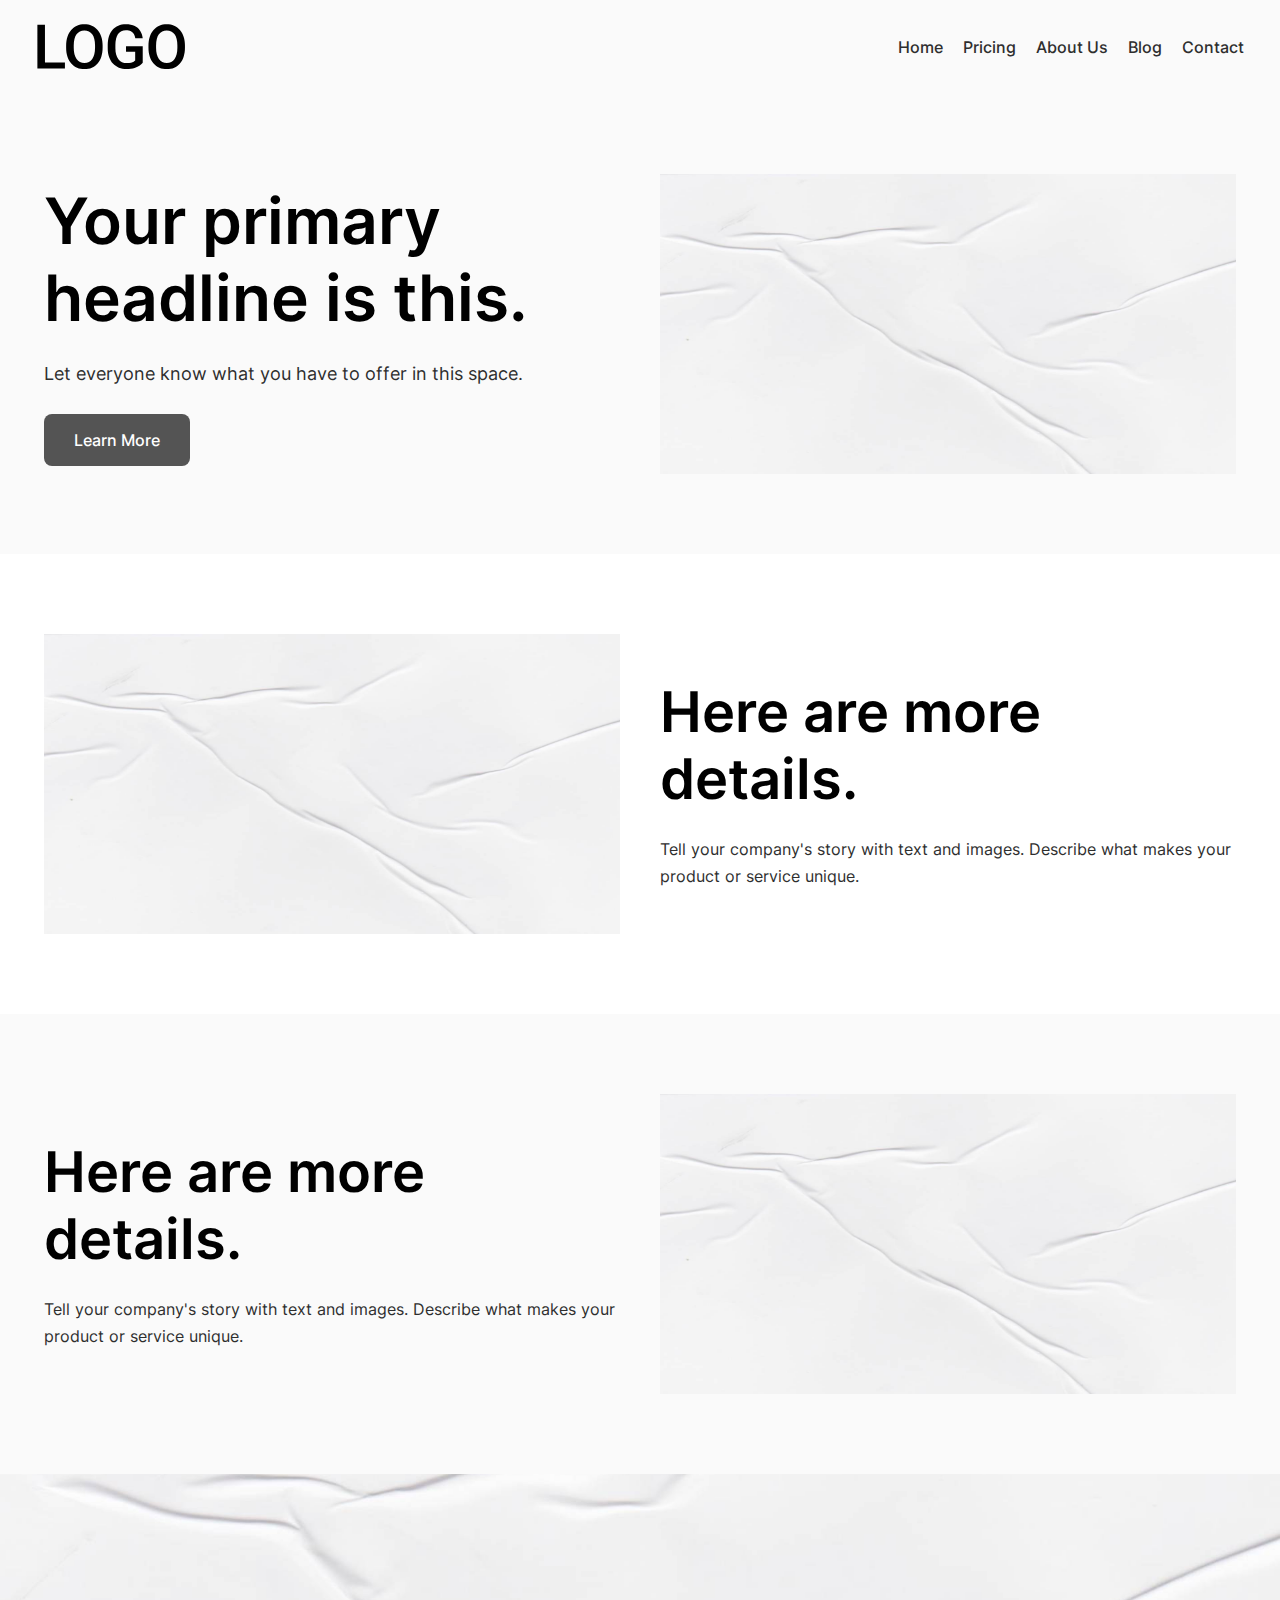
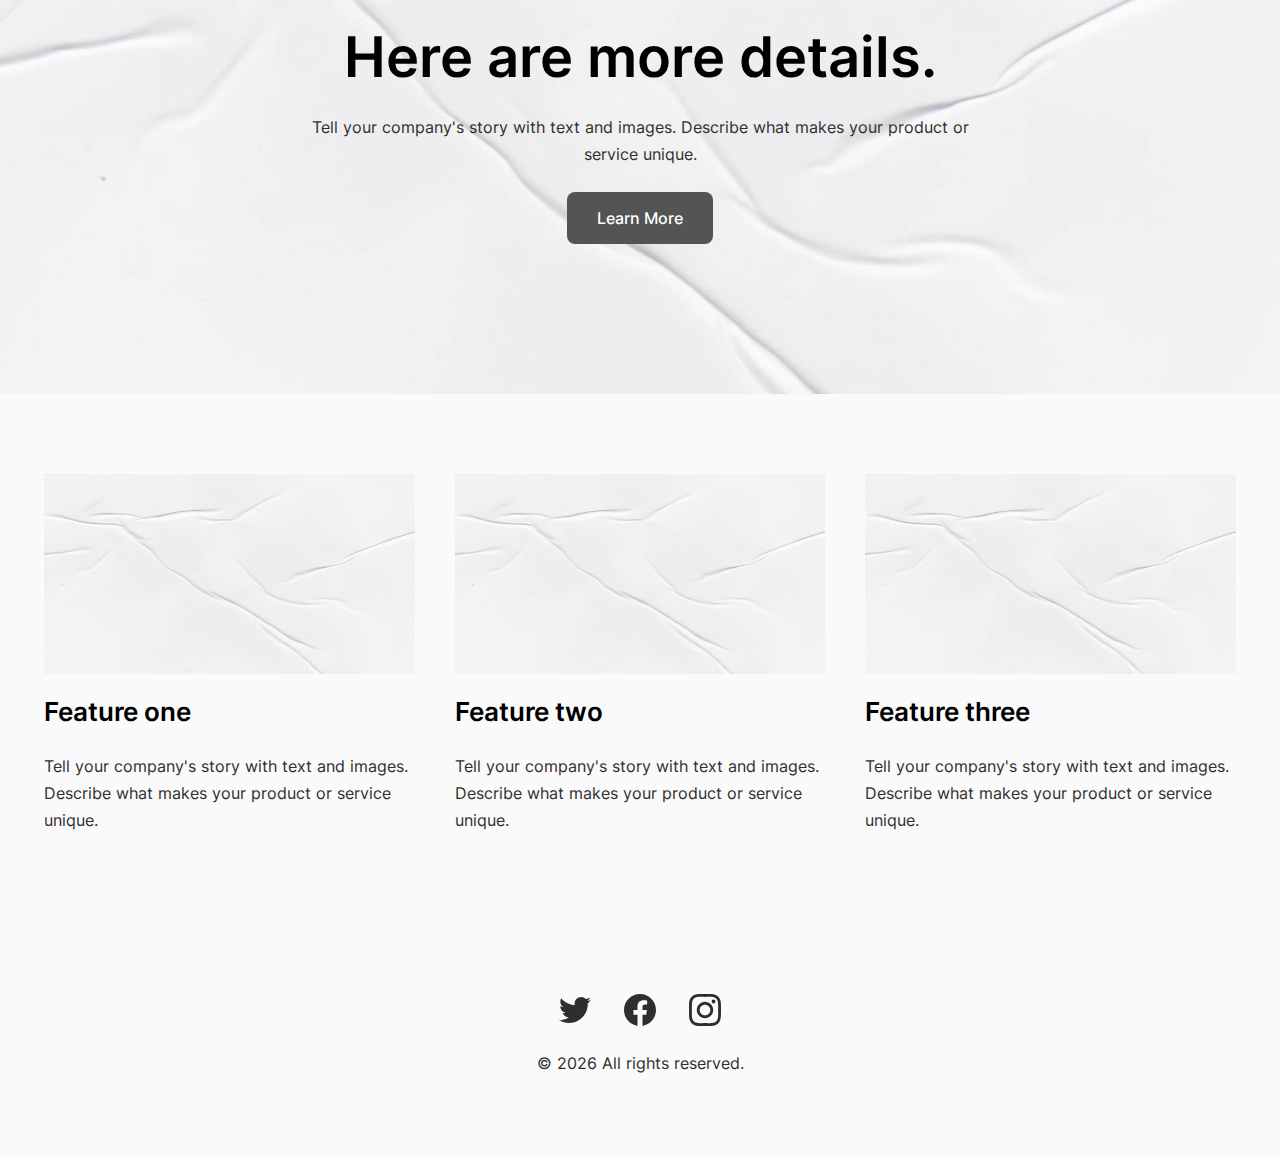
<file: index.html>
<!DOCTYPE html>
<html lang="en">
<head>
    <meta charset="UTF-8">
    <meta http-equiv="X-UA-Compatible" content="IE=edge">
    <meta name="viewport" content="width=device-width, initial-scale=1.0">
    <link rel="stylesheet" href="zyrohunt.content/css/main.css">
    <title>Zyrohunt Boilerplate</title>
</head>
<body>

    <!-- header -->

    <header class="header">
        <div class="header__container">
            <div class="header-content">
                <a href="index" class="header-logo">
                    <img src="zyrohunt.content/img/logo.svg">
                </a>
                <div class="hamburger-icon">
                    <span class="burger-first"></span>
                    <span class="burger-second"></span>
                    <span class="burger-third"></span>
                </div>
                <nav class="primary-menu">
                    <ul class="primary-menu_links">

                        <li class="nav-item">
                            <a href="index">Home</a>
                        </li>
                        <li class="nav-item">
                            <a href="pricing">Pricing</a>
                        </li>
                        <li class="nav-item">
                            <a href="about">About Us</a>
                        </li>
                        <li class="nav-item">
                            <a href="blog">Blog</a>
                        </li>
                        <li class="nav-item">
                            <a href="contact">Contact</a>
                        </li>

                    </ul>
                </nav>
            </div>
        </div>
    </header>

    <!-- main website content -->

    <main>

        <div class="zh-row-layout banner">
            <div class="row-fluid content-wrapper--vertical-spacing">
                <div class="zh-banner-content">
                    <div class="zh-inner-banner-1">
                        <h1>Your primary headline is this.</h1>
                        <p>Let everyone know what you have to offer in this space.</p>
                        <a href="#" class="zh-button">Learn More</a>
                    </div>
                    <div class="zh-inner-banner-2">
                        <img src="zyrohunt.content/img/placeholder-image.jpg" class="zh-banner-img" alt="Placeholder">
                    </div>
                </div>
            </div>
        </div>

        <div class="zh-row-layout zh-sc-2">
            <div class="row-fluid content-wrapper--vertical-spacing">
                <div class="zh-section-two">
                    <div class="zh-inner-section-two-1">
                        <img src="zyrohunt.content/img/placeholder-image.jpg" class="zh-section-two-img" alt="Placeholder">
                    </div>
                    <div class="zh-inner-section-two-2">
                        <h2>Here are more details.</h2>
                        <p>Tell your company's story with text and images. Describe what makes your product or service unique.</p>
                    </div>
                </div>
            </div>
        </div>

        <div class="zh-row-layout zh-sc-3">
            <div class="row-fluid content-wrapper--vertical-spacing">
                <div class="zh-section-three">
                    <div class="zh-inner-section-three-1">
                        <h2>Here are more details.</h2>
                        <p>Tell your company's story with text and images. Describe what makes your product or service unique.</p>
                    </div>
                    <div class="zh-inner-section-three-2">
                        <img src="zyrohunt.content/img/placeholder-image.jpg" class="zh-section-three-img" alt="Placeholder">
                    </div>
                </div>
            </div>
        </div>

        <div class="zh-row-layout zh-sc-4">
            <div class="row-fluid content-wrapper--vertical-spacing">
                <div class="zh-section-four">
                    <div class="zh-inner-section-four-1"></div>
                    <div class="zh-inner-section-four-2">
                        <h2>Here are more details.</h2>
                        <p>Tell your company's story with text and images. Describe what makes your product or service unique.</p>
                        <a href="#" class="zh-button">Learn More</a>
                    </div>
                    <div class="zh-inner-section-four-3"></div>
                </div>
            </div>
        </div>
        
        <div class="zh-row-layout zh-sc-5">
            <div class="row-fluid content-wrapper--vertical-spacing">
                <div class="zh-section-five">
                    <div class="zh-inner-section-five-1">
                        <img src="zyrohunt.content/img/placeholder-image.jpg" class="zh-section-five-img" alt="Placeholder">
                        <h4>Feature one</h4>
                        <p>Tell your company's story with text and images. Describe what makes your product or service unique.</p>
                    </div>
                    <div class="zh-inner-section-five-2">
                        <img src="zyrohunt.content/img/placeholder-image.jpg" class="zh-section-five-img" alt="Placeholder">
                        <h4>Feature two</h4>
                        <p>Tell your company's story with text and images. Describe what makes your product or service unique.</p>
                    </div>
                    <div class="zh-inner-section-five-3">
                        <img src="zyrohunt.content/img/placeholder-image.jpg" class="zh-section-five-img" alt="Placeholder">
                        <h4>Feature three</h4>
                        <p>Tell your company's story with text and images. Describe what makes your product or service unique.</p>
                    </div>
                </div>
            </div>
        </div>



    </main>

    <!-- footer -->

    <footer class="footer">
        <div class="footer__container">
            <div class="footer-content content-wrapper--vertical-spacing">
                <div class="footer-social">
                    <a href="https://twitter.com/" target="_blank" title="Go to Twitter page" class="footer_social-links">
                        <svg width="24" height="24" viewBox="0 0 24 24" fill="none" xmlns="http://www.w3.org/2000/svg">
                            <path d="M21.5331 7.11165C21.5483 7.32484 21.5483 7.53807 21.5483 7.75126C21.5483 14.2538 16.5991 21.7462 7.55333 21.7462C4.7665 21.7462 2.17768 20.9391 0 19.5381C0.395955 19.5838 0.776628 19.599 1.18782 19.599C3.48728 19.599 5.60407 18.8224 7.29444 17.4975C5.13199 17.4518 3.31979 16.0356 2.69542 14.0863C3.00001 14.132 3.30456 14.1624 3.62439 14.1624C4.066 14.1624 4.50766 14.1015 4.9188 13.9949C2.66499 13.538 0.974582 11.5584 0.974582 9.1675V9.10661C1.62938 9.47209 2.39087 9.70052 3.19792 9.73094C1.87304 8.84767 1.00505 7.34007 1.00505 5.63447C1.00505 4.72078 1.24866 3.88321 1.67508 3.15224C4.09642 6.13702 7.73605 8.08623 11.8172 8.29946C11.7411 7.93398 11.6954 7.55331 11.6954 7.17259C11.6954 4.46189 13.8883 2.25378 16.6142 2.25378C18.0304 2.25378 19.3096 2.84769 20.2081 3.80709C21.3198 3.5939 22.3858 3.18271 23.33 2.61927C22.9644 3.76143 22.1878 4.72082 21.1675 5.32992C22.1574 5.22337 23.1168 4.9492 24 4.56853C23.3301 5.54311 22.4924 6.4111 21.5331 7.11165Z" fill="currentColor">
                            </path>
                        </svg>
                    </a>
                    <a href="https://www.facebook.com/" target="_blank" title="Go to Facebook page" class="footer_social-links">
                        <svg width="24" height="24" viewBox="0 0 24 24" fill="none" xmlns="http://www.w3.org/2000/svg"><path d="M24 12.0726C24 5.44354 18.629 0.0725708 12 0.0725708C5.37097 0.0725708 0 5.44354 0 12.0726C0 18.0619 4.38823 23.0264 10.125 23.9274V15.5414H7.07661V12.0726H10.125V9.4287C10.125 6.42144 11.9153 4.76031 14.6574 4.76031C15.9706 4.76031 17.3439 4.99451 17.3439 4.99451V7.94612H15.8303C14.34 7.94612 13.875 8.87128 13.875 9.82015V12.0726H17.2031L16.6708 15.5414H13.875V23.9274C19.6118 23.0264 24 18.0619 24 12.0726Z" fill="currentColor"></path></svg>
                    </a>
                    <a href="https://www.instagram.com/" target="_blank" title="Go to Instagram page" class="footer_social-links">
                        <svg width="24" height="24" viewBox="0 0 24 24" fill="none" xmlns="http://www.w3.org/2000/svg"><path d="M12.0027 5.84808C8.59743 5.84808 5.85075 8.59477 5.85075 12C5.85075 15.4053 8.59743 18.1519 12.0027 18.1519C15.4079 18.1519 18.1546 15.4053 18.1546 12C18.1546 8.59477 15.4079 5.84808 12.0027 5.84808ZM12.0027 15.9996C9.80212 15.9996 8.00312 14.2059 8.00312 12C8.00312 9.7941 9.79677 8.00046 12.0027 8.00046C14.2086 8.00046 16.0022 9.7941 16.0022 12C16.0022 14.2059 14.2032 15.9996 12.0027 15.9996ZM19.8412 5.59644C19.8412 6.39421 19.1987 7.03135 18.4062 7.03135C17.6085 7.03135 16.9713 6.38885 16.9713 5.59644C16.9713 4.80402 17.6138 4.16153 18.4062 4.16153C19.1987 4.16153 19.8412 4.80402 19.8412 5.59644ZM23.9157 7.05277C23.8247 5.13063 23.3856 3.42801 21.9775 2.02522C20.5747 0.622429 18.8721 0.183388 16.9499 0.0870135C14.9689 -0.0254238 9.03112 -0.0254238 7.05008 0.0870135C5.1333 0.178034 3.43068 0.617075 2.02253 2.01986C0.614389 3.42265 0.180703 5.12527 0.0843279 7.04742C-0.0281093 9.02845 -0.0281093 14.9662 0.0843279 16.9472C0.175349 18.8694 0.614389 20.572 2.02253 21.9748C3.43068 23.3776 5.12794 23.8166 7.05008 23.913C9.03112 24.0254 14.9689 24.0254 16.9499 23.913C18.8721 23.822 20.5747 23.3829 21.9775 21.9748C23.3803 20.572 23.8193 18.8694 23.9157 16.9472C24.0281 14.9662 24.0281 9.03381 23.9157 7.05277ZM21.3564 19.0728C20.9388 20.1223 20.1303 20.9307 19.0755 21.3537C17.496 21.9802 13.7481 21.8356 12.0027 21.8356C10.2572 21.8356 6.50396 21.9748 4.92984 21.3537C3.88042 20.9361 3.07195 20.1276 2.64897 19.0728C2.02253 17.4934 2.16709 13.7455 2.16709 12C2.16709 10.2546 2.02789 6.50129 2.64897 4.92717C3.06659 3.87776 3.87507 3.06928 4.92984 2.6463C6.50931 2.01986 10.2572 2.16443 12.0027 2.16443C13.7481 2.16443 17.5014 2.02522 19.0755 2.6463C20.1249 3.06392 20.9334 3.8724 21.3564 4.92717C21.9828 6.50665 21.8383 10.2546 21.8383 12C21.8383 13.7455 21.9828 17.4987 21.3564 19.0728Z" fill="currentColor"></path></svg>
                    </a>
                </div>
                <div class="footer-copyright">
                    <p>© <script>document.write(new Date().getFullYear())</script> All rights reserved.</p>
                </div>
            </div>
        </div>
    </footer>

    <!--------- Script ------------>
    <script src="zyrohunt.content/js/script.js" type="text/javascript"></script>

</body>
</html>
</file>
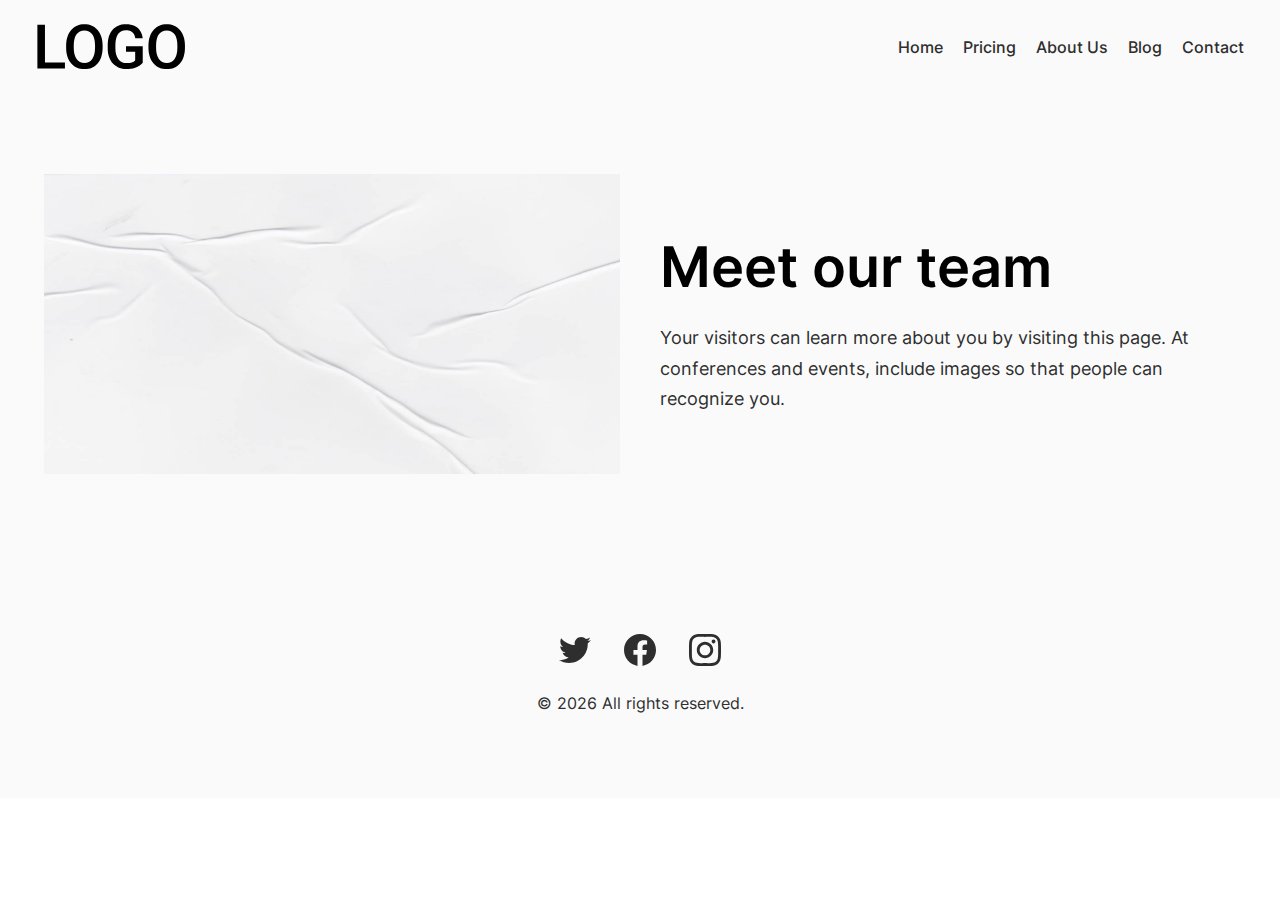
<file: about.html>
<!DOCTYPE html>
<html lang="en">
<head>
    <meta charset="UTF-8">
    <meta http-equiv="X-UA-Compatible" content="IE=edge">
    <meta name="viewport" content="width=device-width, initial-scale=1.0">
    <link rel="stylesheet" href="zyrohunt.content/css/main.css">
    <title>Zyrohunt Boilerplate</title>
</head>
<body>

    <!-- header -->

    <header class="header">
        <div class="header__container">
            <div class="header-content">
                <a href="index" class="header-logo">
                    <img src="zyrohunt.content/img/logo.svg">
                </a>
                <div class="hamburger-icon">
                    <span class="burger-first"></span>
                    <span class="burger-second"></span>
                    <span class="burger-third"></span>
                </div>
                <nav class="primary-menu">
                    <ul class="primary-menu_links">

                        <li class="nav-item">
                            <a href="index">Home</a>
                        </li>
                        <li class="nav-item">
                            <a href="pricing">Pricing</a>
                        </li>
                        <li class="nav-item">
                            <a href="about">About Us</a>
                        </li>
                        <li class="nav-item">
                            <a href="blog">Blog</a>
                        </li>
                        <li class="nav-item">
                            <a href="contact">Contact</a>
                        </li>

                    </ul>
                </nav>
            </div>
        </div>
    </header>

    <!-- main website content -->

    <main>

        <div class="zh-row-layout zh-sc-2 about">
            <div class="row-fluid content-wrapper--vertical-spacing">
                <div class="zh-section-two">
                    <div class="zh-inner-section-two-1">
                        <img src="zyrohunt.content/img/placeholder-image.jpg" class="zh-section-two-img" alt="Placeholder">
                    </div>
                    <div class="zh-inner-section-two-2">
                        <h2>Meet our team</h2>
                        <p>Your visitors can learn more about you by visiting this page. At conferences and events, include images so that people can recognize you.</p>
                    </div>
                </div>
            </div>
        </div>

    </main>

    <!-- footer -->

    <footer class="footer">
        <div class="footer__container">
            <div class="footer-content content-wrapper--vertical-spacing">
                <div class="footer-social">
                    <a href="https://twitter.com/" target="_blank" title="Go to Twitter page" class="footer_social-links">
                        <svg width="24" height="24" viewBox="0 0 24 24" fill="none" xmlns="http://www.w3.org/2000/svg">
                            <path d="M21.5331 7.11165C21.5483 7.32484 21.5483 7.53807 21.5483 7.75126C21.5483 14.2538 16.5991 21.7462 7.55333 21.7462C4.7665 21.7462 2.17768 20.9391 0 19.5381C0.395955 19.5838 0.776628 19.599 1.18782 19.599C3.48728 19.599 5.60407 18.8224 7.29444 17.4975C5.13199 17.4518 3.31979 16.0356 2.69542 14.0863C3.00001 14.132 3.30456 14.1624 3.62439 14.1624C4.066 14.1624 4.50766 14.1015 4.9188 13.9949C2.66499 13.538 0.974582 11.5584 0.974582 9.1675V9.10661C1.62938 9.47209 2.39087 9.70052 3.19792 9.73094C1.87304 8.84767 1.00505 7.34007 1.00505 5.63447C1.00505 4.72078 1.24866 3.88321 1.67508 3.15224C4.09642 6.13702 7.73605 8.08623 11.8172 8.29946C11.7411 7.93398 11.6954 7.55331 11.6954 7.17259C11.6954 4.46189 13.8883 2.25378 16.6142 2.25378C18.0304 2.25378 19.3096 2.84769 20.2081 3.80709C21.3198 3.5939 22.3858 3.18271 23.33 2.61927C22.9644 3.76143 22.1878 4.72082 21.1675 5.32992C22.1574 5.22337 23.1168 4.9492 24 4.56853C23.3301 5.54311 22.4924 6.4111 21.5331 7.11165Z" fill="currentColor">
                            </path>
                        </svg>
                    </a>
                    <a href="https://www.facebook.com/" target="_blank" title="Go to Facebook page" class="footer_social-links">
                        <svg width="24" height="24" viewBox="0 0 24 24" fill="none" xmlns="http://www.w3.org/2000/svg"><path d="M24 12.0726C24 5.44354 18.629 0.0725708 12 0.0725708C5.37097 0.0725708 0 5.44354 0 12.0726C0 18.0619 4.38823 23.0264 10.125 23.9274V15.5414H7.07661V12.0726H10.125V9.4287C10.125 6.42144 11.9153 4.76031 14.6574 4.76031C15.9706 4.76031 17.3439 4.99451 17.3439 4.99451V7.94612H15.8303C14.34 7.94612 13.875 8.87128 13.875 9.82015V12.0726H17.2031L16.6708 15.5414H13.875V23.9274C19.6118 23.0264 24 18.0619 24 12.0726Z" fill="currentColor"></path></svg>
                    </a>
                    <a href="https://www.instagram.com/" target="_blank" title="Go to Instagram page" class="footer_social-links">
                        <svg width="24" height="24" viewBox="0 0 24 24" fill="none" xmlns="http://www.w3.org/2000/svg"><path d="M12.0027 5.84808C8.59743 5.84808 5.85075 8.59477 5.85075 12C5.85075 15.4053 8.59743 18.1519 12.0027 18.1519C15.4079 18.1519 18.1546 15.4053 18.1546 12C18.1546 8.59477 15.4079 5.84808 12.0027 5.84808ZM12.0027 15.9996C9.80212 15.9996 8.00312 14.2059 8.00312 12C8.00312 9.7941 9.79677 8.00046 12.0027 8.00046C14.2086 8.00046 16.0022 9.7941 16.0022 12C16.0022 14.2059 14.2032 15.9996 12.0027 15.9996ZM19.8412 5.59644C19.8412 6.39421 19.1987 7.03135 18.4062 7.03135C17.6085 7.03135 16.9713 6.38885 16.9713 5.59644C16.9713 4.80402 17.6138 4.16153 18.4062 4.16153C19.1987 4.16153 19.8412 4.80402 19.8412 5.59644ZM23.9157 7.05277C23.8247 5.13063 23.3856 3.42801 21.9775 2.02522C20.5747 0.622429 18.8721 0.183388 16.9499 0.0870135C14.9689 -0.0254238 9.03112 -0.0254238 7.05008 0.0870135C5.1333 0.178034 3.43068 0.617075 2.02253 2.01986C0.614389 3.42265 0.180703 5.12527 0.0843279 7.04742C-0.0281093 9.02845 -0.0281093 14.9662 0.0843279 16.9472C0.175349 18.8694 0.614389 20.572 2.02253 21.9748C3.43068 23.3776 5.12794 23.8166 7.05008 23.913C9.03112 24.0254 14.9689 24.0254 16.9499 23.913C18.8721 23.822 20.5747 23.3829 21.9775 21.9748C23.3803 20.572 23.8193 18.8694 23.9157 16.9472C24.0281 14.9662 24.0281 9.03381 23.9157 7.05277ZM21.3564 19.0728C20.9388 20.1223 20.1303 20.9307 19.0755 21.3537C17.496 21.9802 13.7481 21.8356 12.0027 21.8356C10.2572 21.8356 6.50396 21.9748 4.92984 21.3537C3.88042 20.9361 3.07195 20.1276 2.64897 19.0728C2.02253 17.4934 2.16709 13.7455 2.16709 12C2.16709 10.2546 2.02789 6.50129 2.64897 4.92717C3.06659 3.87776 3.87507 3.06928 4.92984 2.6463C6.50931 2.01986 10.2572 2.16443 12.0027 2.16443C13.7481 2.16443 17.5014 2.02522 19.0755 2.6463C20.1249 3.06392 20.9334 3.8724 21.3564 4.92717C21.9828 6.50665 21.8383 10.2546 21.8383 12C21.8383 13.7455 21.9828 17.4987 21.3564 19.0728Z" fill="currentColor"></path></svg>
                    </a>
                </div>
                <div class="footer-copyright">
                    <p>© <script>document.write(new Date().getFullYear())</script> All rights reserved.</p>
                </div>
            </div>
        </div>
    </footer>

    <!--------- Script ------------>
    <script src="zyrohunt.content/js/script.js" type="text/javascript"></script>

</body>
</html>
</file>
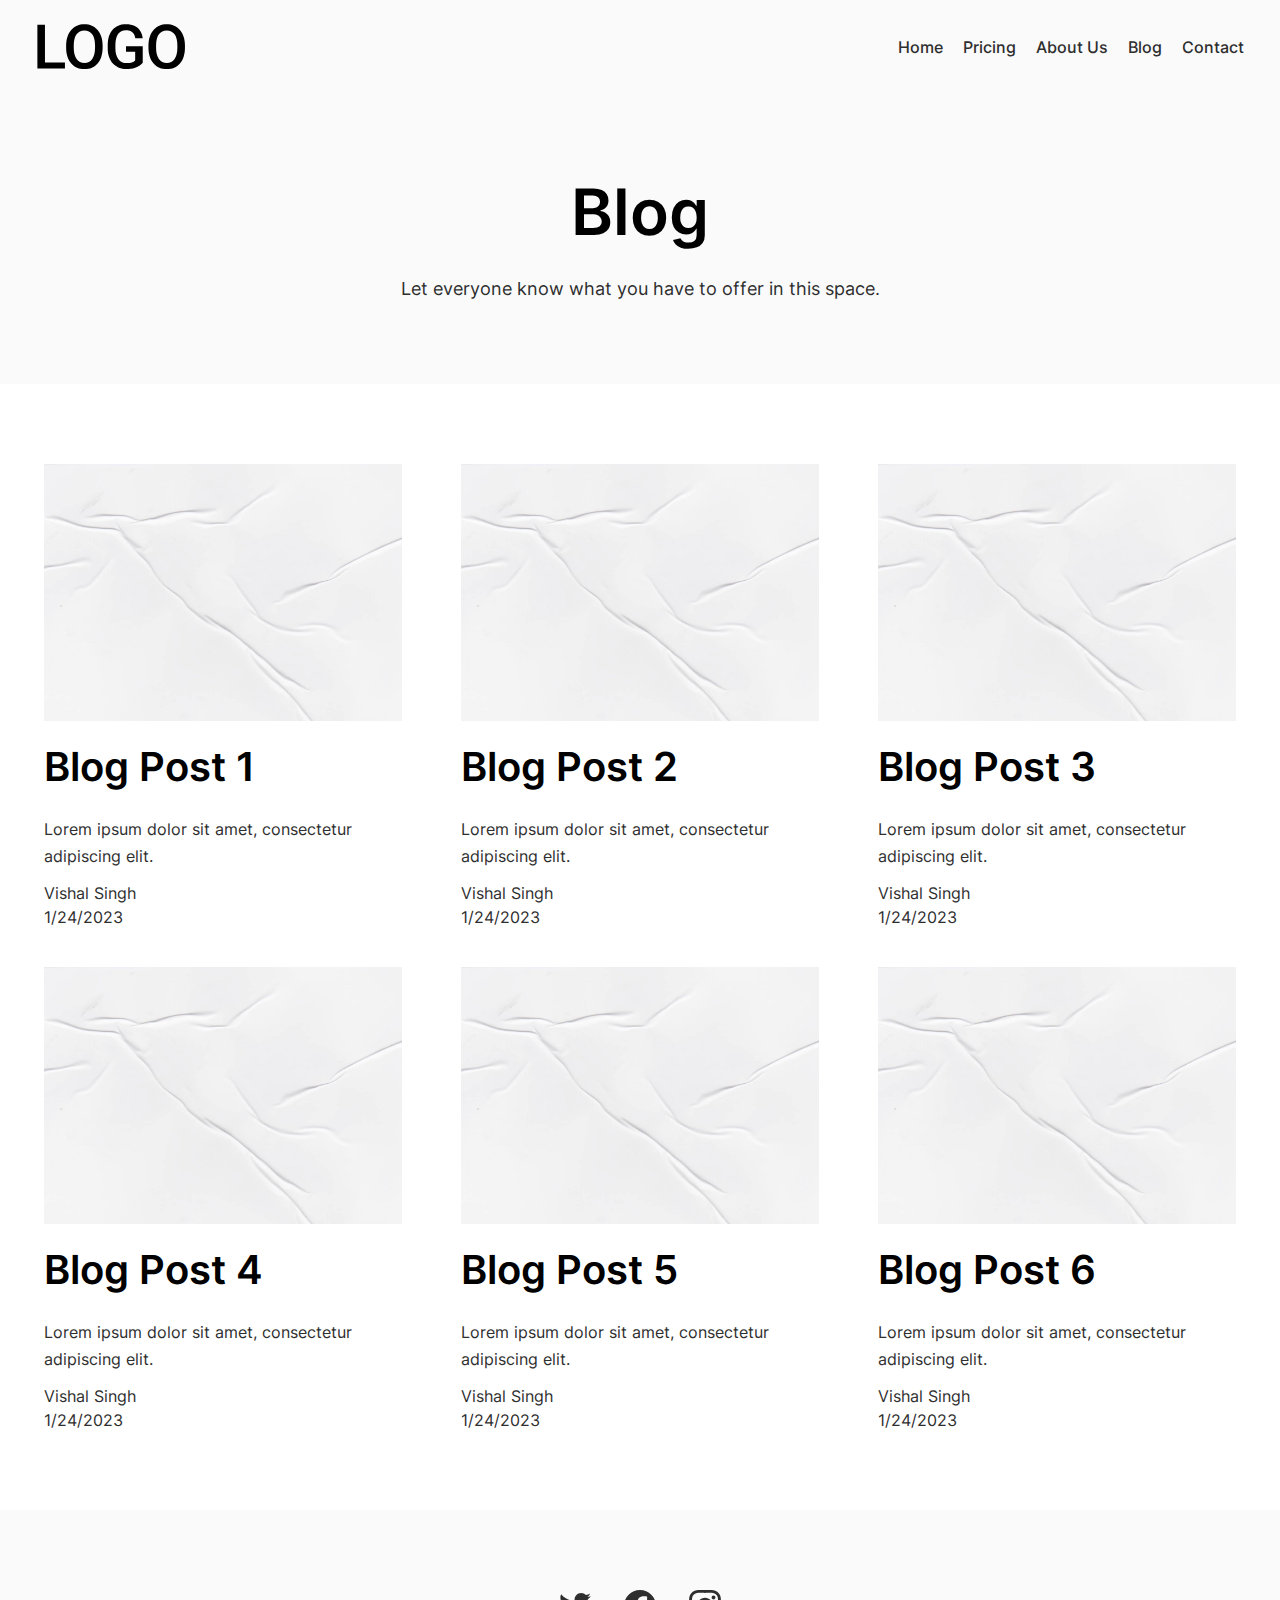
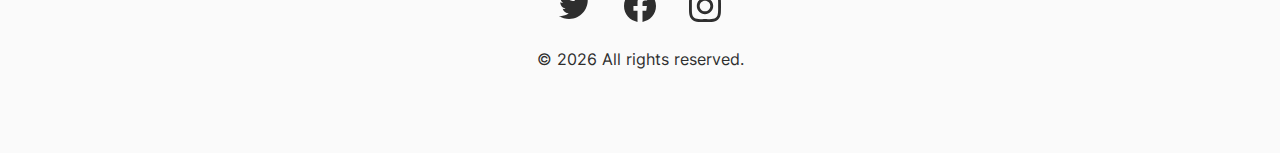
<file: blog.html>
<!DOCTYPE html>
<html lang="en">
<head>
    <meta charset="UTF-8">
    <meta http-equiv="X-UA-Compatible" content="IE=edge">
    <meta name="viewport" content="width=device-width, initial-scale=1.0">
    <link rel="stylesheet" href="zyrohunt.content/css/main.css">
    <title>Zyrohunt Boilerplate</title>
</head>
<body>

    <!-- header -->

    <header class="header">
        <div class="header__container">
            <div class="header-content">
                <a href="index" class="header-logo">
                    <img src="zyrohunt.content/img/logo.svg">
                </a>
                <div class="hamburger-icon">
                    <span class="burger-first"></span>
                    <span class="burger-second"></span>
                    <span class="burger-third"></span>
                </div>
                <nav class="primary-menu">
                    <ul class="primary-menu_links">

                        <li class="nav-item">
                            <a href="index">Home</a>
                        </li>
                        <li class="nav-item">
                            <a href="pricing">Pricing</a>
                        </li>
                        <li class="nav-item">
                            <a href="about">About Us</a>
                        </li>
                        <li class="nav-item">
                            <a href="blog">Blog</a>
                        </li>
                        <li class="nav-item">
                            <a href="contact">Contact</a>
                        </li>

                    </ul>
                </nav>
            </div>
        </div>
    </header>

    <!-- main website content -->

    <main>

        <div class="zh-row-layout blog-bn">
            <div class="row-fluid content-wrapper--vertical-spacing">
                <div class="zh-blog-bn-content">
                    <h1>Blog</h1>
                    <p>Let everyone know what you have to offer in this space.</p>
                </div>
            </div>
        </div>

    <div class="zh-row-layout blog-list">
        <div class="row-fluid content-wrapper--vertical-spacing">
            
            <ul class="blog-list-content">

                <li class="blog-item-1">
                    <img src="zyrohunt.content/img/placeholder-image.jpg" class="zh-blog-item-1-img" alt="Placeholder">
                    <h3>Blog Post 1</h3>
                    <p>Lorem ipsum dolor sit amet, consectetur adipiscing elit.</p>
                    <div class="blog-list-meta">
                        <p class="blog-list-meta-author">Vishal Singh</p>
                        <span class="blog-list-meta-date">1/24/2023</span>
                    </div>
                </li>

                <li class="blog-item-2">
                    <img src="zyrohunt.content/img/placeholder-image.jpg" class="zh-blog-item-2-img" alt="Placeholder">
                    <h3>Blog Post 2</h3>
                    <p>Lorem ipsum dolor sit amet, consectetur adipiscing elit.</p>
                    <div class="blog-list-meta">
                        <p class="blog-list-meta-author">Vishal Singh</p>
                        <span class="blog-list-meta-date">1/24/2023</span>
                    </div>
                </li>

                <li class="blog-item-3">
                    <img src="zyrohunt.content/img/placeholder-image.jpg" class="zh-blog-item-3-img" alt="Placeholder">
                    <h3>Blog Post 3</h3>
                    <p>Lorem ipsum dolor sit amet, consectetur adipiscing elit.</p>
                    <div class="blog-list-meta">
                        <p class="blog-list-meta-author">Vishal Singh</p>
                        <span class="blog-list-meta-date">1/24/2023</span>
                    </div>
                </li>

                <li class="blog-item-4">
                    <img src="zyrohunt.content/img/placeholder-image.jpg" class="zh-blog-item-4-img" alt="Placeholder">
                    <h3>Blog Post 4</h3>
                    <p>Lorem ipsum dolor sit amet, consectetur adipiscing elit.</p>
                    <div class="blog-list-meta">
                        <p class="blog-list-meta-author">Vishal Singh</p>
                        <span class="blog-list-meta-date">1/24/2023</span>
                    </div>
                </li>

                <li class="blog-item-5">
                    <img src="zyrohunt.content/img/placeholder-image.jpg" class="zh-blog-item-5-img" alt="Placeholder">
                    <h3>Blog Post 5</h3>
                    <p>Lorem ipsum dolor sit amet, consectetur adipiscing elit.</p>
                    <div class="blog-list-meta">
                        <p class="blog-list-meta-author">Vishal Singh</p>
                        <span class="blog-list-meta-date">1/24/2023</span>
                    </div>
                </li>

                <li class="blog-item-6">
                    <img src="zyrohunt.content/img/placeholder-image.jpg" class="zh-blog-item-5-img" alt="Placeholder">
                    <h3>Blog Post 6</h3>
                    <p>Lorem ipsum dolor sit amet, consectetur adipiscing elit.</p>
                    <div class="blog-list-meta">
                        <p class="blog-list-meta-author">Vishal Singh</p>
                        <span class="blog-list-meta-date">1/24/2023</span>
                    </div>
                </li>

            </ul>

    </div>
</div>


    </main>

    <!-- footer -->

    <footer class="footer">
        <div class="footer__container">
            <div class="footer-content content-wrapper--vertical-spacing">
                <div class="footer-social">
                    <a href="https://twitter.com/" target="_blank" title="Go to Twitter page" class="footer_social-links">
                        <svg width="24" height="24" viewBox="0 0 24 24" fill="none" xmlns="http://www.w3.org/2000/svg">
                            <path d="M21.5331 7.11165C21.5483 7.32484 21.5483 7.53807 21.5483 7.75126C21.5483 14.2538 16.5991 21.7462 7.55333 21.7462C4.7665 21.7462 2.17768 20.9391 0 19.5381C0.395955 19.5838 0.776628 19.599 1.18782 19.599C3.48728 19.599 5.60407 18.8224 7.29444 17.4975C5.13199 17.4518 3.31979 16.0356 2.69542 14.0863C3.00001 14.132 3.30456 14.1624 3.62439 14.1624C4.066 14.1624 4.50766 14.1015 4.9188 13.9949C2.66499 13.538 0.974582 11.5584 0.974582 9.1675V9.10661C1.62938 9.47209 2.39087 9.70052 3.19792 9.73094C1.87304 8.84767 1.00505 7.34007 1.00505 5.63447C1.00505 4.72078 1.24866 3.88321 1.67508 3.15224C4.09642 6.13702 7.73605 8.08623 11.8172 8.29946C11.7411 7.93398 11.6954 7.55331 11.6954 7.17259C11.6954 4.46189 13.8883 2.25378 16.6142 2.25378C18.0304 2.25378 19.3096 2.84769 20.2081 3.80709C21.3198 3.5939 22.3858 3.18271 23.33 2.61927C22.9644 3.76143 22.1878 4.72082 21.1675 5.32992C22.1574 5.22337 23.1168 4.9492 24 4.56853C23.3301 5.54311 22.4924 6.4111 21.5331 7.11165Z" fill="currentColor">
                            </path>
                        </svg>
                    </a>
                    <a href="https://www.facebook.com/" target="_blank" title="Go to Facebook page" class="footer_social-links">
                        <svg width="24" height="24" viewBox="0 0 24 24" fill="none" xmlns="http://www.w3.org/2000/svg"><path d="M24 12.0726C24 5.44354 18.629 0.0725708 12 0.0725708C5.37097 0.0725708 0 5.44354 0 12.0726C0 18.0619 4.38823 23.0264 10.125 23.9274V15.5414H7.07661V12.0726H10.125V9.4287C10.125 6.42144 11.9153 4.76031 14.6574 4.76031C15.9706 4.76031 17.3439 4.99451 17.3439 4.99451V7.94612H15.8303C14.34 7.94612 13.875 8.87128 13.875 9.82015V12.0726H17.2031L16.6708 15.5414H13.875V23.9274C19.6118 23.0264 24 18.0619 24 12.0726Z" fill="currentColor"></path></svg>
                    </a>
                    <a href="https://www.instagram.com/" target="_blank" title="Go to Instagram page" class="footer_social-links">
                        <svg width="24" height="24" viewBox="0 0 24 24" fill="none" xmlns="http://www.w3.org/2000/svg"><path d="M12.0027 5.84808C8.59743 5.84808 5.85075 8.59477 5.85075 12C5.85075 15.4053 8.59743 18.1519 12.0027 18.1519C15.4079 18.1519 18.1546 15.4053 18.1546 12C18.1546 8.59477 15.4079 5.84808 12.0027 5.84808ZM12.0027 15.9996C9.80212 15.9996 8.00312 14.2059 8.00312 12C8.00312 9.7941 9.79677 8.00046 12.0027 8.00046C14.2086 8.00046 16.0022 9.7941 16.0022 12C16.0022 14.2059 14.2032 15.9996 12.0027 15.9996ZM19.8412 5.59644C19.8412 6.39421 19.1987 7.03135 18.4062 7.03135C17.6085 7.03135 16.9713 6.38885 16.9713 5.59644C16.9713 4.80402 17.6138 4.16153 18.4062 4.16153C19.1987 4.16153 19.8412 4.80402 19.8412 5.59644ZM23.9157 7.05277C23.8247 5.13063 23.3856 3.42801 21.9775 2.02522C20.5747 0.622429 18.8721 0.183388 16.9499 0.0870135C14.9689 -0.0254238 9.03112 -0.0254238 7.05008 0.0870135C5.1333 0.178034 3.43068 0.617075 2.02253 2.01986C0.614389 3.42265 0.180703 5.12527 0.0843279 7.04742C-0.0281093 9.02845 -0.0281093 14.9662 0.0843279 16.9472C0.175349 18.8694 0.614389 20.572 2.02253 21.9748C3.43068 23.3776 5.12794 23.8166 7.05008 23.913C9.03112 24.0254 14.9689 24.0254 16.9499 23.913C18.8721 23.822 20.5747 23.3829 21.9775 21.9748C23.3803 20.572 23.8193 18.8694 23.9157 16.9472C24.0281 14.9662 24.0281 9.03381 23.9157 7.05277ZM21.3564 19.0728C20.9388 20.1223 20.1303 20.9307 19.0755 21.3537C17.496 21.9802 13.7481 21.8356 12.0027 21.8356C10.2572 21.8356 6.50396 21.9748 4.92984 21.3537C3.88042 20.9361 3.07195 20.1276 2.64897 19.0728C2.02253 17.4934 2.16709 13.7455 2.16709 12C2.16709 10.2546 2.02789 6.50129 2.64897 4.92717C3.06659 3.87776 3.87507 3.06928 4.92984 2.6463C6.50931 2.01986 10.2572 2.16443 12.0027 2.16443C13.7481 2.16443 17.5014 2.02522 19.0755 2.6463C20.1249 3.06392 20.9334 3.8724 21.3564 4.92717C21.9828 6.50665 21.8383 10.2546 21.8383 12C21.8383 13.7455 21.9828 17.4987 21.3564 19.0728Z" fill="currentColor"></path></svg>
                    </a>
                </div>
                <div class="footer-copyright">
                    <p>© <script>document.write(new Date().getFullYear())</script> All rights reserved.</p>
                </div>
            </div>
        </div>
    </footer>

    <!--------- Script ------------>
    <script src="zyrohunt.content/js/script.js" type="text/javascript"></script>

</body>
</html>
</file>
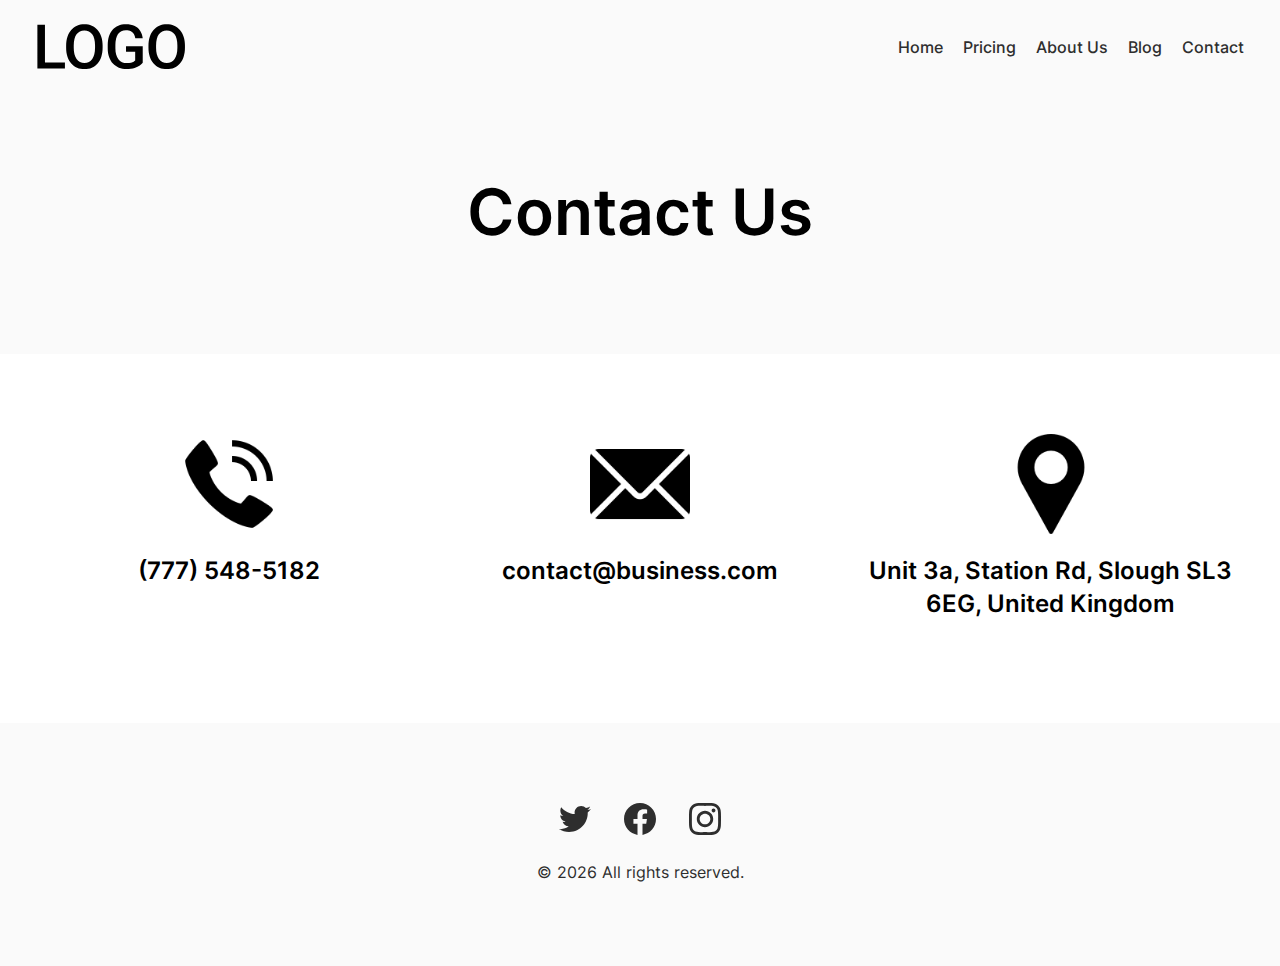
<file: contact.html>
<!DOCTYPE html>
<html lang="en">
<head>
    <meta charset="UTF-8">
    <meta http-equiv="X-UA-Compatible" content="IE=edge">
    <meta name="viewport" content="width=device-width, initial-scale=1.0">
    <link rel="stylesheet" href="zyrohunt.content/css/main.css">
    <title>Zyrohunt Boilerplate</title>
</head>
<body>

    <!-- header -->

    <header class="header">
        <div class="header__container">
            <div class="header-content">
                <a href="index" class="header-logo">
                    <img src="zyrohunt.content/img/logo.svg">
                </a>
                <div class="hamburger-icon">
                    <span class="burger-first"></span>
                    <span class="burger-second"></span>
                    <span class="burger-third"></span>
                </div>
                <nav class="primary-menu">
                    <ul class="primary-menu_links">

                        <li class="nav-item">
                            <a href="index">Home</a>
                        </li>
                        <li class="nav-item">
                            <a href="pricing">Pricing</a>
                        </li>
                        <li class="nav-item">
                            <a href="about">About Us</a>
                        </li>
                        <li class="nav-item">
                            <a href="blog">Blog</a>
                        </li>
                        <li class="nav-item">
                            <a href="contact">Contact</a>
                        </li>

                    </ul>
                </nav>
            </div>
        </div>
    </header>

    <!-- main website content -->

    <main>

        <div class="zh-row-layout zh-contact-bn">
            <div class="row-fluid content-wrapper--vertical-spacing">
                <div class="zh-contact-bn-content">
                    <h1>Contact Us</h1>
                </div>
            </div>
        </div>

        <div class="zh-row-layout zh-contact-sec-2">
            <div class="row-fluid content-wrapper--vertical-spacing">
                <div class="zh-contact-sec-2-content">
                    <div class="zh-contact-sec-2-content-1">
                        <img src="zyrohunt.content/img/telephone-call.png" class="zh-contact-sec-2-content-1-img" alt="Call Icon">
                        <h5>(777) 548-5182</h5>
                    </div>
                    <div class="zh-contact-sec-2-content-2">
                        <img src="zyrohunt.content/img/email.png" class="zh-contact-sec-2-content-1-img" alt="Call Icon">
                        <h5>contact@business.com</h5>
                    </div>
                    <div class="zh-contact-sec-2-content-3">
                        <img src="zyrohunt.content/img/pin.png" class="zh-contact-sec-2-content-1-img" alt="Call Icon">
                        <h5>Unit 3a, Station Rd, Slough SL3 6EG, United Kingdom</h5>
                    </div>
                </div>
            </div>
        </div>

    </main>

    <!-- footer -->

    <footer class="footer">
        <div class="footer__container">
            <div class="footer-content content-wrapper--vertical-spacing">
                <div class="footer-social">
                    <a href="https://twitter.com/" target="_blank" title="Go to Twitter page" class="footer_social-links">
                        <svg width="24" height="24" viewBox="0 0 24 24" fill="none" xmlns="http://www.w3.org/2000/svg">
                            <path d="M21.5331 7.11165C21.5483 7.32484 21.5483 7.53807 21.5483 7.75126C21.5483 14.2538 16.5991 21.7462 7.55333 21.7462C4.7665 21.7462 2.17768 20.9391 0 19.5381C0.395955 19.5838 0.776628 19.599 1.18782 19.599C3.48728 19.599 5.60407 18.8224 7.29444 17.4975C5.13199 17.4518 3.31979 16.0356 2.69542 14.0863C3.00001 14.132 3.30456 14.1624 3.62439 14.1624C4.066 14.1624 4.50766 14.1015 4.9188 13.9949C2.66499 13.538 0.974582 11.5584 0.974582 9.1675V9.10661C1.62938 9.47209 2.39087 9.70052 3.19792 9.73094C1.87304 8.84767 1.00505 7.34007 1.00505 5.63447C1.00505 4.72078 1.24866 3.88321 1.67508 3.15224C4.09642 6.13702 7.73605 8.08623 11.8172 8.29946C11.7411 7.93398 11.6954 7.55331 11.6954 7.17259C11.6954 4.46189 13.8883 2.25378 16.6142 2.25378C18.0304 2.25378 19.3096 2.84769 20.2081 3.80709C21.3198 3.5939 22.3858 3.18271 23.33 2.61927C22.9644 3.76143 22.1878 4.72082 21.1675 5.32992C22.1574 5.22337 23.1168 4.9492 24 4.56853C23.3301 5.54311 22.4924 6.4111 21.5331 7.11165Z" fill="currentColor">
                            </path>
                        </svg>
                    </a>
                    <a href="https://www.facebook.com/" target="_blank" title="Go to Facebook page" class="footer_social-links">
                        <svg width="24" height="24" viewBox="0 0 24 24" fill="none" xmlns="http://www.w3.org/2000/svg"><path d="M24 12.0726C24 5.44354 18.629 0.0725708 12 0.0725708C5.37097 0.0725708 0 5.44354 0 12.0726C0 18.0619 4.38823 23.0264 10.125 23.9274V15.5414H7.07661V12.0726H10.125V9.4287C10.125 6.42144 11.9153 4.76031 14.6574 4.76031C15.9706 4.76031 17.3439 4.99451 17.3439 4.99451V7.94612H15.8303C14.34 7.94612 13.875 8.87128 13.875 9.82015V12.0726H17.2031L16.6708 15.5414H13.875V23.9274C19.6118 23.0264 24 18.0619 24 12.0726Z" fill="currentColor"></path></svg>
                    </a>
                    <a href="https://www.instagram.com/" target="_blank" title="Go to Instagram page" class="footer_social-links">
                        <svg width="24" height="24" viewBox="0 0 24 24" fill="none" xmlns="http://www.w3.org/2000/svg"><path d="M12.0027 5.84808C8.59743 5.84808 5.85075 8.59477 5.85075 12C5.85075 15.4053 8.59743 18.1519 12.0027 18.1519C15.4079 18.1519 18.1546 15.4053 18.1546 12C18.1546 8.59477 15.4079 5.84808 12.0027 5.84808ZM12.0027 15.9996C9.80212 15.9996 8.00312 14.2059 8.00312 12C8.00312 9.7941 9.79677 8.00046 12.0027 8.00046C14.2086 8.00046 16.0022 9.7941 16.0022 12C16.0022 14.2059 14.2032 15.9996 12.0027 15.9996ZM19.8412 5.59644C19.8412 6.39421 19.1987 7.03135 18.4062 7.03135C17.6085 7.03135 16.9713 6.38885 16.9713 5.59644C16.9713 4.80402 17.6138 4.16153 18.4062 4.16153C19.1987 4.16153 19.8412 4.80402 19.8412 5.59644ZM23.9157 7.05277C23.8247 5.13063 23.3856 3.42801 21.9775 2.02522C20.5747 0.622429 18.8721 0.183388 16.9499 0.0870135C14.9689 -0.0254238 9.03112 -0.0254238 7.05008 0.0870135C5.1333 0.178034 3.43068 0.617075 2.02253 2.01986C0.614389 3.42265 0.180703 5.12527 0.0843279 7.04742C-0.0281093 9.02845 -0.0281093 14.9662 0.0843279 16.9472C0.175349 18.8694 0.614389 20.572 2.02253 21.9748C3.43068 23.3776 5.12794 23.8166 7.05008 23.913C9.03112 24.0254 14.9689 24.0254 16.9499 23.913C18.8721 23.822 20.5747 23.3829 21.9775 21.9748C23.3803 20.572 23.8193 18.8694 23.9157 16.9472C24.0281 14.9662 24.0281 9.03381 23.9157 7.05277ZM21.3564 19.0728C20.9388 20.1223 20.1303 20.9307 19.0755 21.3537C17.496 21.9802 13.7481 21.8356 12.0027 21.8356C10.2572 21.8356 6.50396 21.9748 4.92984 21.3537C3.88042 20.9361 3.07195 20.1276 2.64897 19.0728C2.02253 17.4934 2.16709 13.7455 2.16709 12C2.16709 10.2546 2.02789 6.50129 2.64897 4.92717C3.06659 3.87776 3.87507 3.06928 4.92984 2.6463C6.50931 2.01986 10.2572 2.16443 12.0027 2.16443C13.7481 2.16443 17.5014 2.02522 19.0755 2.6463C20.1249 3.06392 20.9334 3.8724 21.3564 4.92717C21.9828 6.50665 21.8383 10.2546 21.8383 12C21.8383 13.7455 21.9828 17.4987 21.3564 19.0728Z" fill="currentColor"></path></svg>
                    </a>
                </div>
                <div class="footer-copyright">
                    <p>© <script>document.write(new Date().getFullYear())</script> All rights reserved.</p>
                </div>
            </div>
        </div>
    </footer>

    <!--------- Script ------------>
    <script src="zyrohunt.content/js/script.js" type="text/javascript"></script>

</body>
</html>
</file>
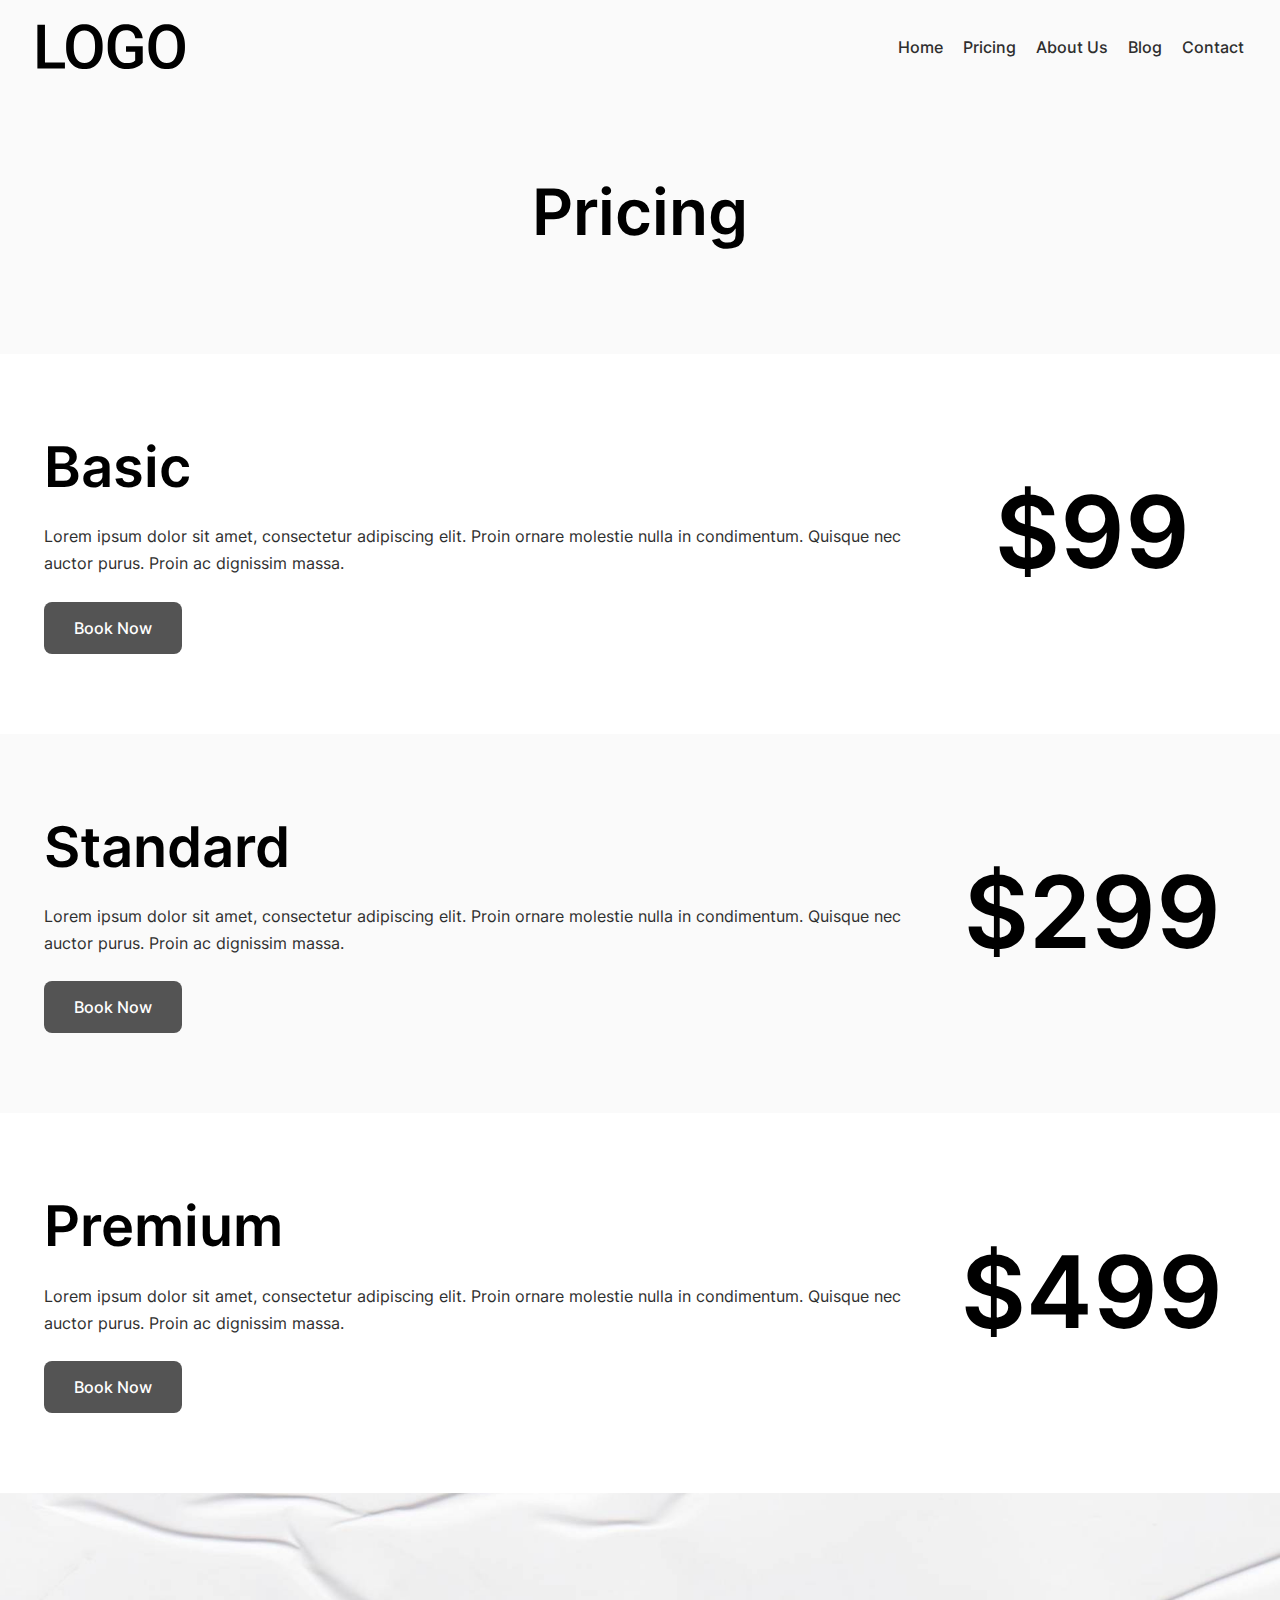
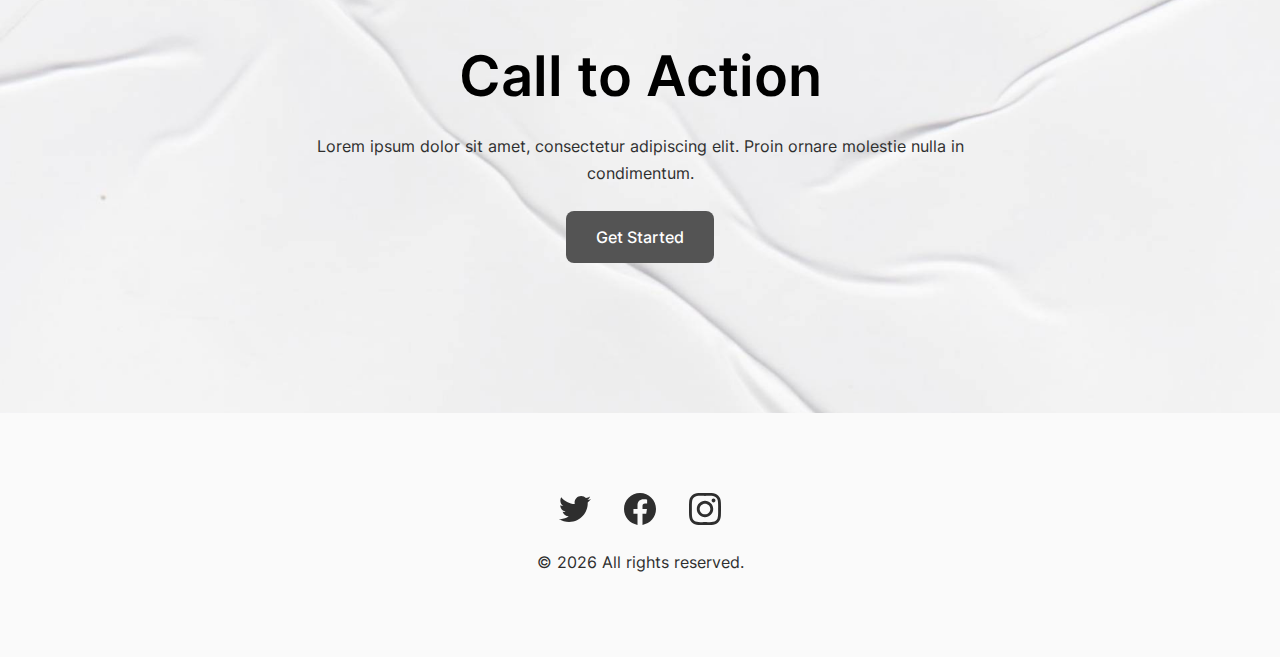
<file: pricing.html>
<!DOCTYPE html>
<html lang="en">
<head>
    <meta charset="UTF-8">
    <meta http-equiv="X-UA-Compatible" content="IE=edge">
    <meta name="viewport" content="width=device-width, initial-scale=1.0">
    <link rel="stylesheet" href="zyrohunt.content/css/main.css">
    <title>Zyrohunt Boilerplate | Pricing</title>
</head>
<body>

    <!-- header -->

    <header class="header">
        <div class="header__container">
            <div class="header-content">
                <a href="index" class="header-logo">
                    <img src="zyrohunt.content/img/logo.svg">
                </a>
                <div class="hamburger-icon">
                    <span class="burger-first"></span>
                    <span class="burger-second"></span>
                    <span class="burger-third"></span>
                </div>
                <nav class="primary-menu">
                    <ul class="primary-menu_links">

                        <li class="nav-item">
                            <a href="index">Home</a>
                        </li>
                        <li class="nav-item">
                            <a href="pricing">Pricing</a>
                        </li>
                        <li class="nav-item">
                            <a href="about">About Us</a>
                        </li>
                        <li class="nav-item">
                            <a href="blog">Blog</a>
                        </li>
                        <li class="nav-item">
                            <a href="contact">Contact</a>
                        </li>

                    </ul>
                </nav>
            </div>
        </div>
    </header>

    <!-- main website content -->

    <main>

        <div class="zh-row-layout zh-pricing-banner">
            <div class="row-fluid content-wrapper--vertical-spacing">
                <div class="zh-pricing-banner-section">
                    <h1>Pricing</h1>
                </div>
            </div>
        </div>

        <div class="zh-row-layout zh-pricing-sc-two">
            <div class="row-fluid content-wrapper--vertical-spacing">
                <div class="zh-pricing-sc-two-content">
                    <div class="zh-pricing-sc-two-1">
                        <h2>Basic</h2>
                        <p>Lorem ipsum dolor sit amet, consectetur adipiscing elit. Proin ornare molestie nulla in condimentum. Quisque nec auctor purus. Proin ac dignissim massa.</p>
                        <a href="#" class="zh-button">Book Now</a>
                    </div>
                    <div class="zh-pricing-sc-two-2">
                        <h2>$99</h2>
                    </div>
                </div>
            </div>
        </div>

        <div class="zh-row-layout zh-pricing-sc-three">
            <div class="row-fluid content-wrapper--vertical-spacing">
                <div class="zh-pricing-sc-three-content">
                    <div class="zh-pricing-sc-three-1">
                        <h2>Standard</h2>
                        <p>Lorem ipsum dolor sit amet, consectetur adipiscing elit. Proin ornare molestie nulla in condimentum. Quisque nec auctor purus. Proin ac dignissim massa.</p>
                        <a href="#" class="zh-button">Book Now</a>
                    </div>
                    <div class="zh-pricing-sc-three-2">
                        <h2>$299</h2>
                    </div>
                </div>
            </div>
        </div>

        <div class="zh-row-layout zh-pricing-sc-four">
            <div class="row-fluid content-wrapper--vertical-spacing">
                <div class="zh-pricing-sc-four-content">
                    <div class="zh-pricing-sc-four-1">
                        <h2>Premium</h2>
                        <p>Lorem ipsum dolor sit amet, consectetur adipiscing elit. Proin ornare molestie nulla in condimentum. Quisque nec auctor purus. Proin ac dignissim massa.</p>
                        <a href="#" class="zh-button">Book Now</a>
                    </div>
                    <div class="zh-pricing-sc-four-2">
                        <h2>$499</h2>
                    </div>
                </div>
            </div>
        </div>

        <div class="zh-row-layout zh-sc-4">
            <div class="row-fluid content-wrapper--vertical-spacing">
                <div class="zh-section-four">
                    <div class="zh-inner-section-four-1"></div>
                    <div class="zh-inner-section-four-2">
                        <h2>Call to Action</h2>
                        <p>Lorem ipsum dolor sit amet, consectetur adipiscing elit. Proin ornare molestie nulla in condimentum.</p>
                        <a href="#" class="zh-button">Get Started</a>
                    </div>
                    <div class="zh-inner-section-four-3"></div>
                </div>
            </div>
        </div>



    </main>

    <!-- footer -->

    <footer class="footer">
        <div class="footer__container">
            <div class="footer-content content-wrapper--vertical-spacing">
                <div class="footer-social">
                    <a href="https://twitter.com/" target="_blank" title="Go to Twitter page" class="footer_social-links">
                        <svg width="24" height="24" viewBox="0 0 24 24" fill="none" xmlns="http://www.w3.org/2000/svg">
                            <path d="M21.5331 7.11165C21.5483 7.32484 21.5483 7.53807 21.5483 7.75126C21.5483 14.2538 16.5991 21.7462 7.55333 21.7462C4.7665 21.7462 2.17768 20.9391 0 19.5381C0.395955 19.5838 0.776628 19.599 1.18782 19.599C3.48728 19.599 5.60407 18.8224 7.29444 17.4975C5.13199 17.4518 3.31979 16.0356 2.69542 14.0863C3.00001 14.132 3.30456 14.1624 3.62439 14.1624C4.066 14.1624 4.50766 14.1015 4.9188 13.9949C2.66499 13.538 0.974582 11.5584 0.974582 9.1675V9.10661C1.62938 9.47209 2.39087 9.70052 3.19792 9.73094C1.87304 8.84767 1.00505 7.34007 1.00505 5.63447C1.00505 4.72078 1.24866 3.88321 1.67508 3.15224C4.09642 6.13702 7.73605 8.08623 11.8172 8.29946C11.7411 7.93398 11.6954 7.55331 11.6954 7.17259C11.6954 4.46189 13.8883 2.25378 16.6142 2.25378C18.0304 2.25378 19.3096 2.84769 20.2081 3.80709C21.3198 3.5939 22.3858 3.18271 23.33 2.61927C22.9644 3.76143 22.1878 4.72082 21.1675 5.32992C22.1574 5.22337 23.1168 4.9492 24 4.56853C23.3301 5.54311 22.4924 6.4111 21.5331 7.11165Z" fill="currentColor">
                            </path>
                        </svg>
                    </a>
                    <a href="https://www.facebook.com/" target="_blank" title="Go to Facebook page" class="footer_social-links">
                        <svg width="24" height="24" viewBox="0 0 24 24" fill="none" xmlns="http://www.w3.org/2000/svg"><path d="M24 12.0726C24 5.44354 18.629 0.0725708 12 0.0725708C5.37097 0.0725708 0 5.44354 0 12.0726C0 18.0619 4.38823 23.0264 10.125 23.9274V15.5414H7.07661V12.0726H10.125V9.4287C10.125 6.42144 11.9153 4.76031 14.6574 4.76031C15.9706 4.76031 17.3439 4.99451 17.3439 4.99451V7.94612H15.8303C14.34 7.94612 13.875 8.87128 13.875 9.82015V12.0726H17.2031L16.6708 15.5414H13.875V23.9274C19.6118 23.0264 24 18.0619 24 12.0726Z" fill="currentColor"></path></svg>
                    </a>
                    <a href="https://www.instagram.com/" target="_blank" title="Go to Instagram page" class="footer_social-links">
                        <svg width="24" height="24" viewBox="0 0 24 24" fill="none" xmlns="http://www.w3.org/2000/svg"><path d="M12.0027 5.84808C8.59743 5.84808 5.85075 8.59477 5.85075 12C5.85075 15.4053 8.59743 18.1519 12.0027 18.1519C15.4079 18.1519 18.1546 15.4053 18.1546 12C18.1546 8.59477 15.4079 5.84808 12.0027 5.84808ZM12.0027 15.9996C9.80212 15.9996 8.00312 14.2059 8.00312 12C8.00312 9.7941 9.79677 8.00046 12.0027 8.00046C14.2086 8.00046 16.0022 9.7941 16.0022 12C16.0022 14.2059 14.2032 15.9996 12.0027 15.9996ZM19.8412 5.59644C19.8412 6.39421 19.1987 7.03135 18.4062 7.03135C17.6085 7.03135 16.9713 6.38885 16.9713 5.59644C16.9713 4.80402 17.6138 4.16153 18.4062 4.16153C19.1987 4.16153 19.8412 4.80402 19.8412 5.59644ZM23.9157 7.05277C23.8247 5.13063 23.3856 3.42801 21.9775 2.02522C20.5747 0.622429 18.8721 0.183388 16.9499 0.0870135C14.9689 -0.0254238 9.03112 -0.0254238 7.05008 0.0870135C5.1333 0.178034 3.43068 0.617075 2.02253 2.01986C0.614389 3.42265 0.180703 5.12527 0.0843279 7.04742C-0.0281093 9.02845 -0.0281093 14.9662 0.0843279 16.9472C0.175349 18.8694 0.614389 20.572 2.02253 21.9748C3.43068 23.3776 5.12794 23.8166 7.05008 23.913C9.03112 24.0254 14.9689 24.0254 16.9499 23.913C18.8721 23.822 20.5747 23.3829 21.9775 21.9748C23.3803 20.572 23.8193 18.8694 23.9157 16.9472C24.0281 14.9662 24.0281 9.03381 23.9157 7.05277ZM21.3564 19.0728C20.9388 20.1223 20.1303 20.9307 19.0755 21.3537C17.496 21.9802 13.7481 21.8356 12.0027 21.8356C10.2572 21.8356 6.50396 21.9748 4.92984 21.3537C3.88042 20.9361 3.07195 20.1276 2.64897 19.0728C2.02253 17.4934 2.16709 13.7455 2.16709 12C2.16709 10.2546 2.02789 6.50129 2.64897 4.92717C3.06659 3.87776 3.87507 3.06928 4.92984 2.6463C6.50931 2.01986 10.2572 2.16443 12.0027 2.16443C13.7481 2.16443 17.5014 2.02522 19.0755 2.6463C20.1249 3.06392 20.9334 3.8724 21.3564 4.92717C21.9828 6.50665 21.8383 10.2546 21.8383 12C21.8383 13.7455 21.9828 17.4987 21.3564 19.0728Z" fill="currentColor"></path></svg>
                    </a>
                </div>
                <div class="footer-copyright">
                    <p>© <script>document.write(new Date().getFullYear())</script> All rights reserved.</p>
                </div>
            </div>
        </div>
    </footer>

    <!--------- Script ------------>
    <script src="zyrohunt.content/js/script.js" type="text/javascript"></script>

</body>
</html>
</file>
<file: zyrohunt.content/css/main.css>
/********** Zyrohunt Boilerplate (www.zyrohunt.com) **********/
 
 /*****************************************/
  /***************** Main ******************/
  /*****************************************/

  @import "header.css";
  @import "footer.css";
  @import "fallback.css";
  @import "blog.css";
  @import "website.css";
  @import "fonts.css";
</file>
